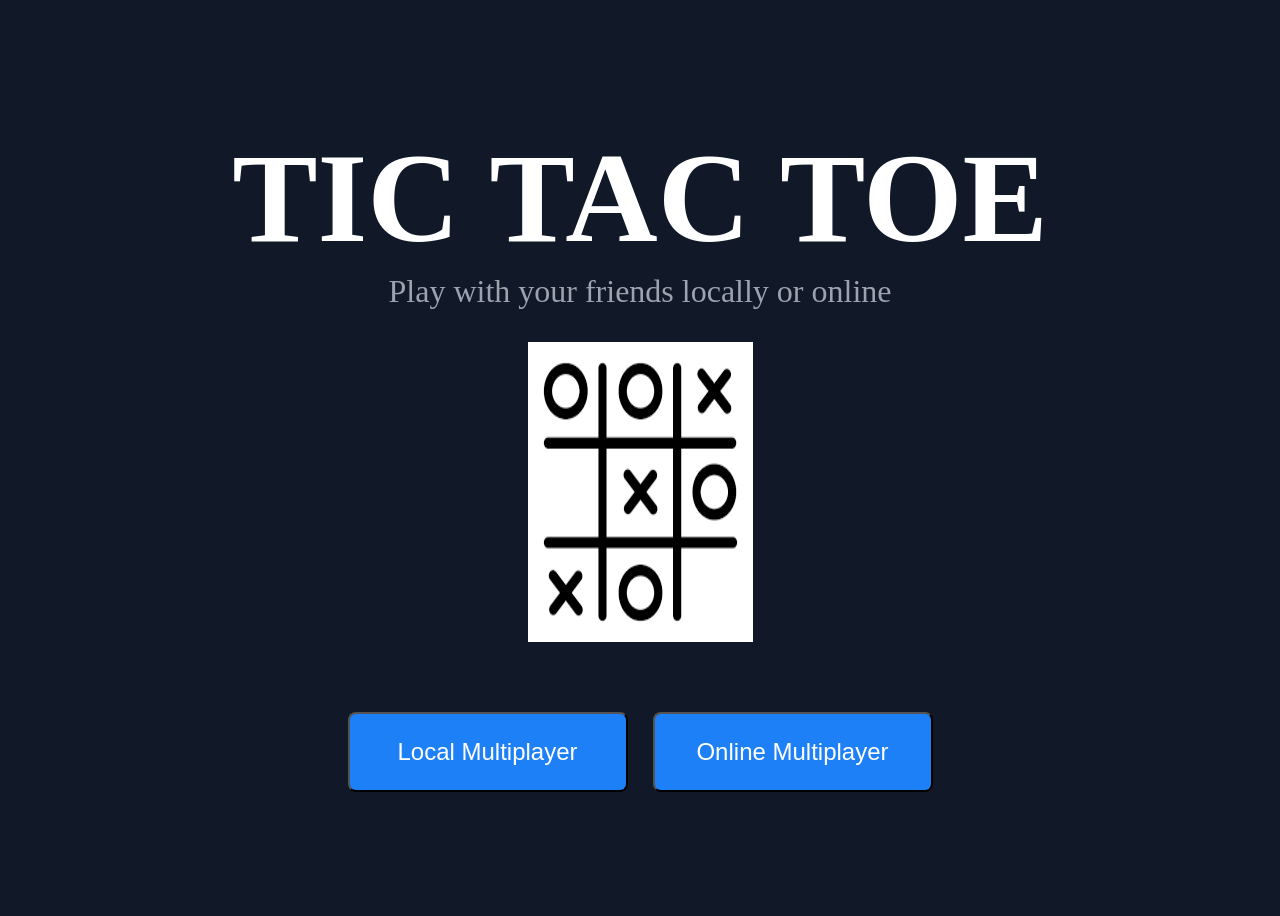
<file: frontend/index.html>
<!DOCTYPE html>
<html>
    <head>
        <title>Tic Tac Toe Multiplayer</title>
        <link rel="stylesheet" href="css/homepage.css">
    </head>
    <body>
        <div id="home">
            <div id="Title">
                <h1 id="game-title">TIC TAC TOE</h1>
                <p id="subtitle">Play with your friends locally or online</p>
            </div>
            <div id="Image">
                <img src="Board Image.png" alt="Game board image">
            </div>
            <div id="Menu">
                <button id="local">Local Multiplayer</button>
                <button id="online">Online Multiplayer</button>
            </div>
        </div>

        <script src="javascript/homescript.js"></script>

    </body>
</html>
</file>
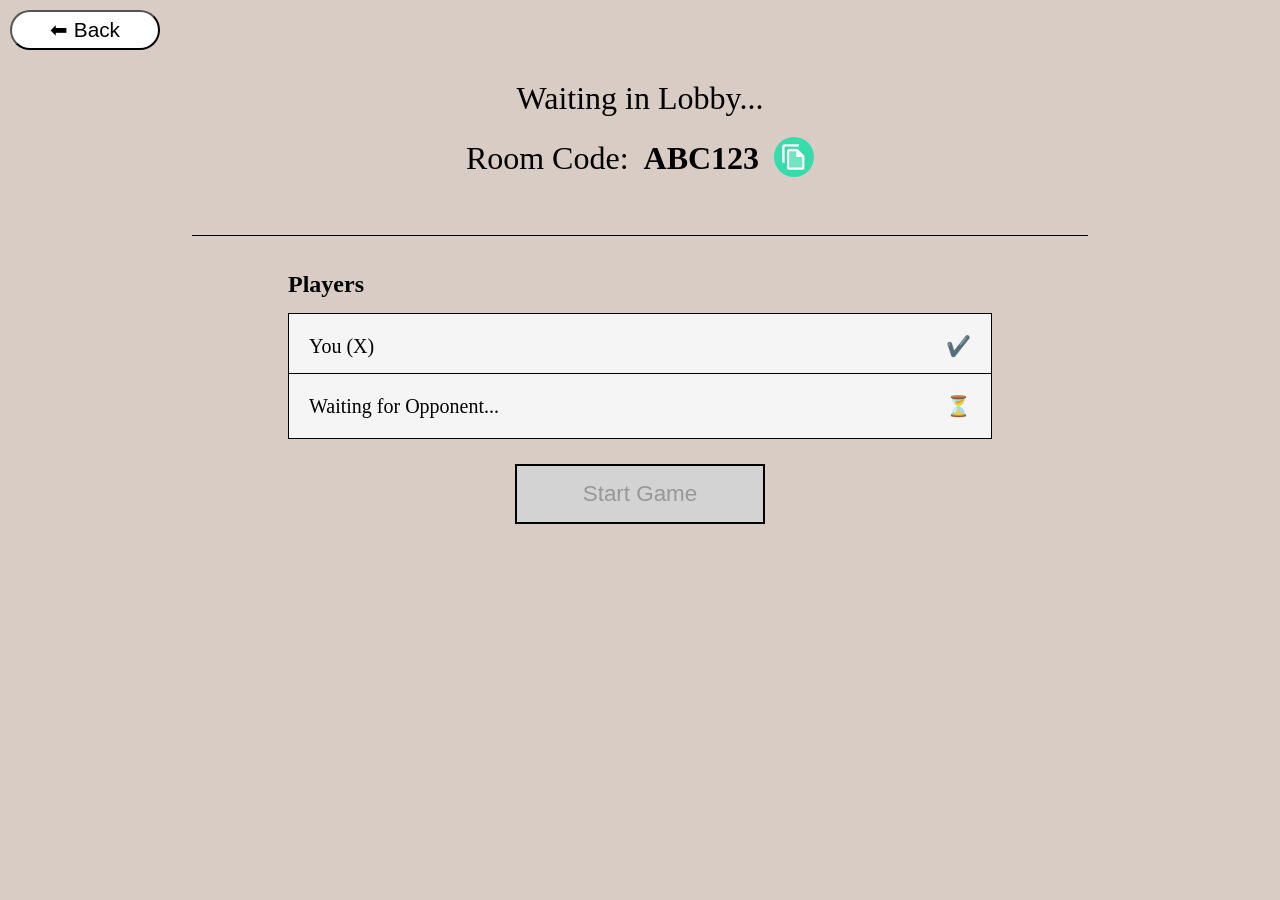
<file: frontend/lobby.html>
<!DOCTYPE html>
<html>
    <head>
        <title> Waiting Lobby</title>
        <link rel="stylesheet" href="css/lobbypage.css">
        <meta name="viewport" content="width=device-width, initial-scale=1.0">
    </head>
    <body>
        <div id="back">
            <button id="button-back">⬅ Back</button>
        </div>

        <div id="lobby-container">

            <p id="lobby-title">Waiting in Lobby...</p>

            <div id="room-info">
                <span id="room-label">Room Code:</span>

                <span id="room-code">ABC123</span>
                <div id="tooltip-container">
                    <button id="copy-code-btn"></button>
                    <span id="tooltip">Copy Code</span>
                </div>
            </div>

            <hr id="section-divider">
            <!-- Optional image/logo goes here later -->

            <h2 id="players-list">Players</h2>

            <div id="players-card">
                
                <div id="player-one">
                    <span id="p1-name">You (X)</span>
                    <span>✔️</span>
                </div>

                <div id="player-two">
                    <span id="p2-name">Waiting for Opponent...</span>
                    <span>⏳</span>
                </div>
            </div>

            <button id="start-btn" disabled>
                Start Game
            </button>

        </div>

        <script src="javascript/lobbyscript.js"></script>

    </body>
</html>
</file>
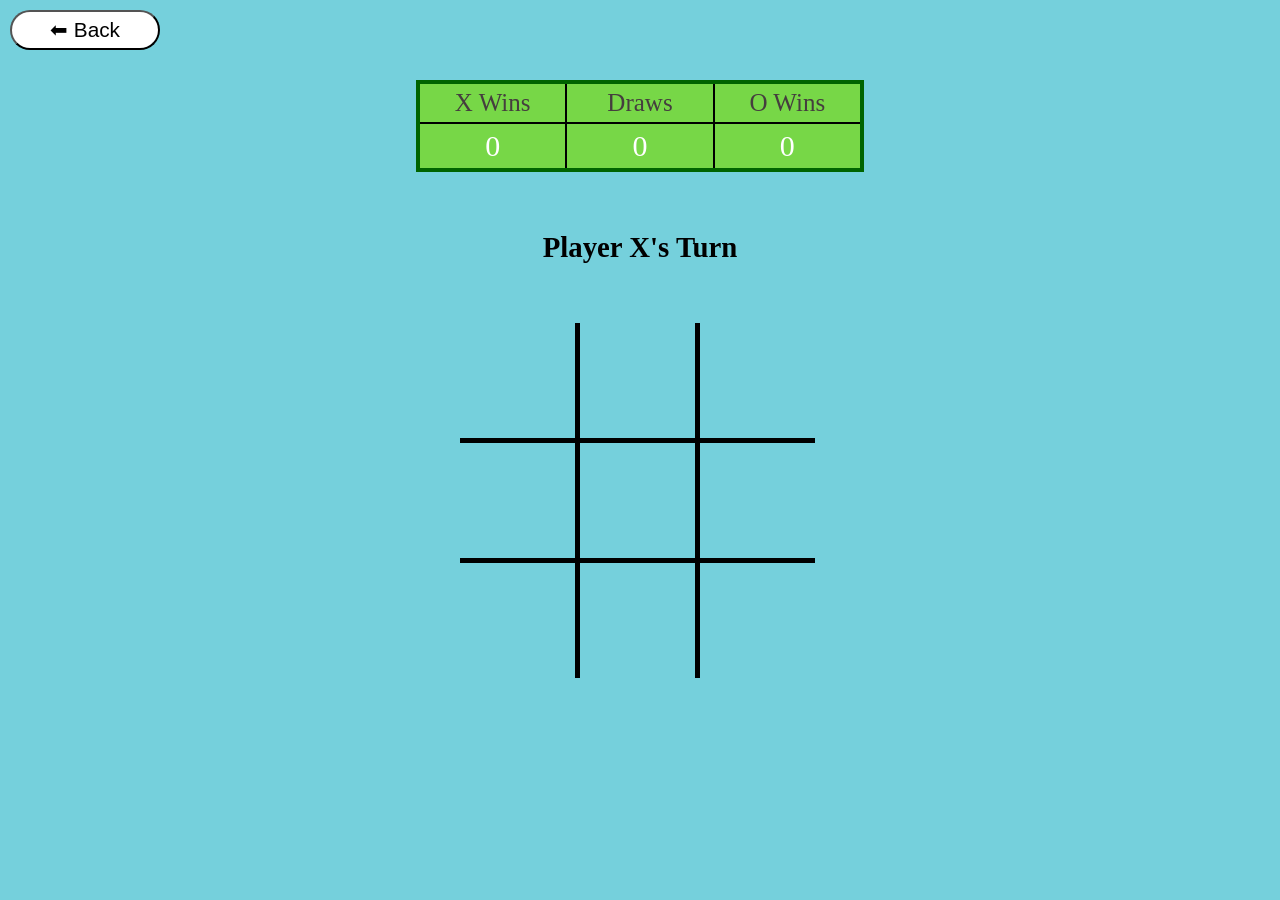
<file: frontend/local.html>
<!DOCTYPE html>
<html>
    <head>
        <title>Local Multiplayer | Tic Tac Toe</title>
        <link rel="stylesheet" href="css/localpage.css">
    </head>
    <body>
        <div id="back">
            <button id="button-back">⬅ Back</button>
        </div>
        <div id="game-container">
            <div id="scoreboard">
                <div id="X">
                    <p>X Wins</p>
                    <p id="x-score">0</p>
                </div>
                <div id="draw">
                    <p>Draws</p>
                    <p id="draw-score">0</p>
                </div>              
                <div id="O">
                    <p>O Wins</p>
                    <p id="o-score">0</p>
                </div>
            </div>
            <div id="turn-teller">
                <p>Player X's Turn</p>
            </div>
            <div id="board">
                <div class="cell"></div>
                <div class="cell"></div>
                <div class="cell"></div>
            
                <div class="cell"></div>
                <div class="cell"></div>
                <div class="cell"></div>
            
                <div class="cell"></div>
                <div class="cell"></div>
                <div class="cell"></div>
            </div>
            <div id="overlay">
            <div id="result">
                <h2>X Wins! 🎉</h2>
                <button id="rematch">Rematch</button>
                <button id="home">Back to Home</button>
            </div>
            </div>
        </div>

        <script src="javascript/localscript.js"></script>

    </body>
</html>
</file>
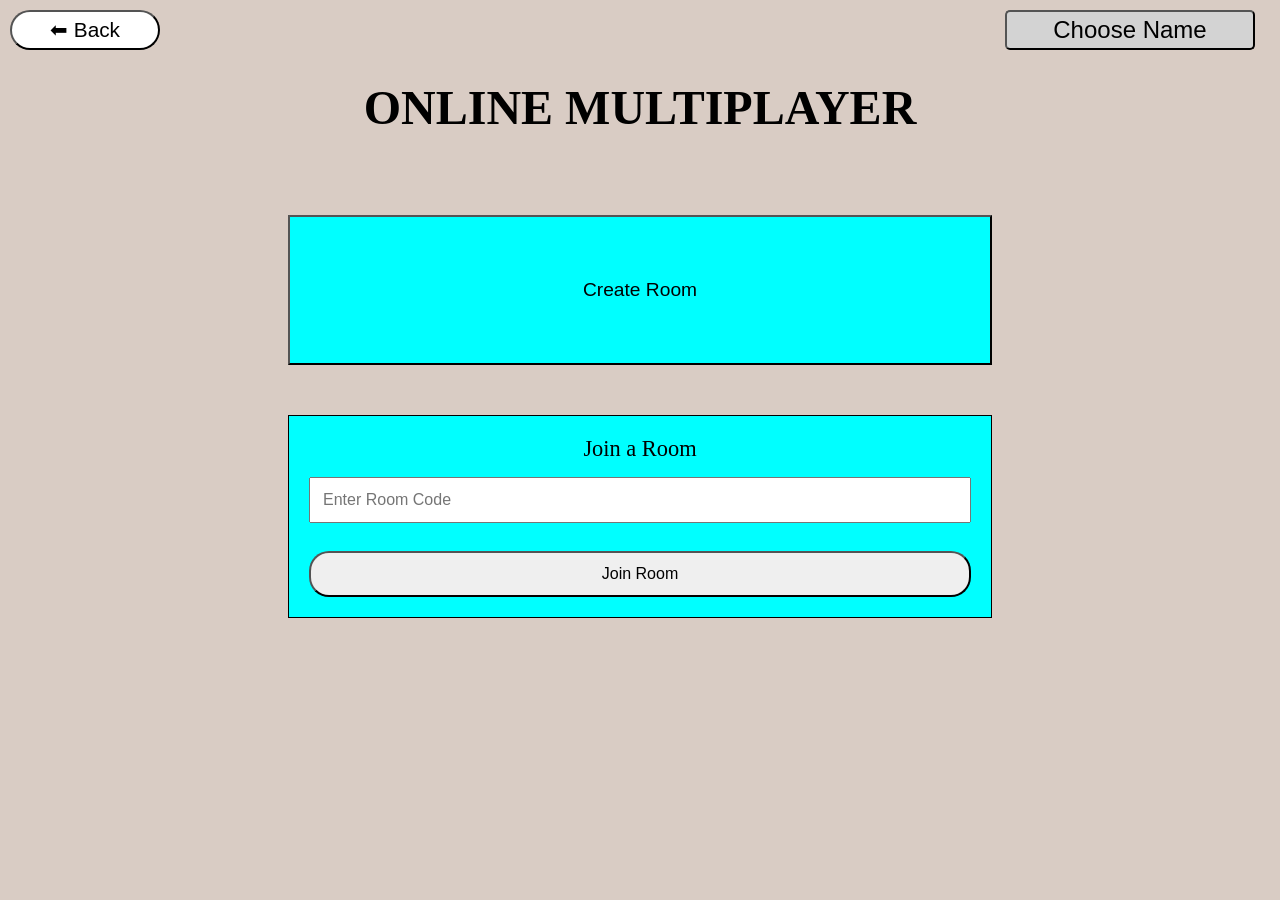
<file: frontend/online.html>
<!DOCTYPE html>
<html>
    <head>
        <meta charset="UTF-8">
        <meta name="viewport" content="width=device-width, initial-scale=1.0">

        <title>Online Multiplayer</title>
        <link rel="stylesheet" href="css/online.css"> 
    </head>
    <body>
        <div id="back">
            <button id="button-back">⬅ Back</button>
        </div>
        <div id="username">
            <button id="username-btn">Choose Name</button>
            <span id="username-display"></span>
            <div id="username-panel">
                <label for="username-input">Username:</label>

                <input type="text" id="username-input" maxlength="10" autocomplete="off">

                <p id="username-error">Username shouldn't be empty</p>
                <button id="save-username">Save</button>
            </div>
        </div>

        <div id="room-container">
            <h1 id="page-title">ONLINE MULTIPLAYER</h1>

            <button id="create-room-btn">Create Room</button>

            <div id="join-room">
                <p id="join-title">Join a Room</p>

                <input type="text" id="room-code-input" placeholder="Enter Room Code" maxlength="6" autocomplete="off">
                <p id="error-msg">Enter Correct Room Code</p>

                <button id="join-room-btn">Join Room</button>
            </div>
        </div>

        <script src="javascript/online.js"></script>
    
    </body>
</html>
</file>
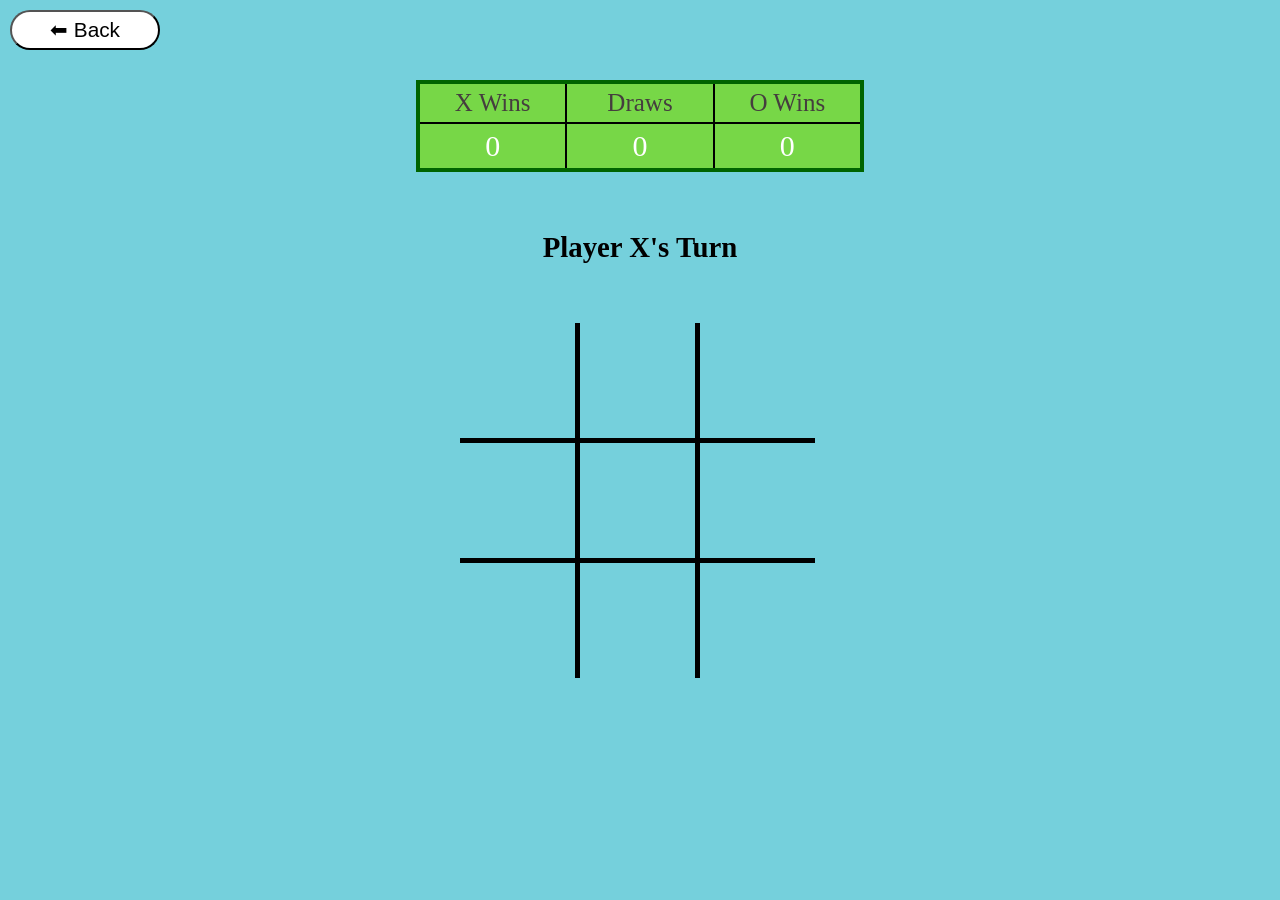
<file: frontend/onlinegame.html>
<!DOCTYPE html>
<html>
    <head>
        <title>Local Multiplayer | Tic Tac Toe</title>
        <link rel="stylesheet" href="css/onlinegame.css">
    </head>
    <body>
        <div id="back">
            <button id="button-back">⬅ Back</button>
        </div>
        <div id="game-container">
            <div id="scoreboard">
                <div id="X">
                    <p>X Wins</p>
                    <p id="x-score">0</p>
                </div>
                <div id="draw">
                    <p>Draws</p>
                    <p id="draw-score">0</p>
                </div>              
                <div id="O">
                    <p>O Wins</p>
                    <p id="o-score">0</p>
                </div>
            </div>
            <div id="turn-teller">
                <p>Player X's Turn</p>
            </div>
            <div id="board">
                <div class="cell"></div>
                <div class="cell"></div>
                <div class="cell"></div>
            
                <div class="cell"></div>
                <div class="cell"></div>
                <div class="cell"></div>
            
                <div class="cell"></div>
                <div class="cell"></div>
                <div class="cell"></div>
            </div>
            <div id="overlay">
            <div id="result">
                <h2>X Wins! 🎉</h2>
                <p id="rematch-status"></p>
                <button id="rematch">Rematch</button>
                <button id="home">Back to Home</button>
            </div>
            </div>
        </div>

        <script src="javascript/onlinegame.js"></script>

    </body>
</html>
</file>
<file: frontend/css/homepage.css>
#home{
    display: flex;
    flex-direction: column;
    align-items: center;
}
body{
    height: 100vh;
    display: flex;
    justify-content: center;
    align-items: center;
    background-color: #111827;
}
#Title{
    display: flex;
    flex-direction: column;
    align-items: center;
}
#Menu{
    display: flex;
    flex-direction: row;
    gap: 25px;
    margin-top: 70px;
}
#game-title{
    font-size: 8rem;
    margin: 0;
    color: white;
}
#subtitle{
    color: #9CA3AF;
    font-size: 2rem;
    margin-top: 1px;
}
button{
    padding: 12px 24px;
    width: 280px;
    height: 80px;
    font-size: 1.5rem;

    border-radius: 8px;
    cursor: pointer;

    background-color: #1e80f7;
    color: white;

    transition: 0.2s;
}
button:hover{
    background-color: #0434b9;
    opacity: 0.9;
    transform: scale(1.10);
}
#Image{
    display: flex;
    justify-content: center;
    width: 700px;
    height: 300px;
}
</file>
<file: frontend/css/lobbypage.css>
body{
    margin: 0;
    min-height: 100vh;
    overflow-x: hidden;
    background-color: rgba(102, 50, 20, 0.248);
}
#lobby-container{
    display: flex;
    flex-direction: column;
    align-items: center;
    width: 100%;
    gap: 35px;
}

#back{
    padding: 10px 10px;
    width: 100%;
    margin-bottom: 20px;
}
#button-back{
    font-size: 1.3rem;
    background-color: white;
    width: 150px;
    height: 40px;
    cursor: pointer;
    border-radius: 30px;
}

#lobby-title{
    margin: 0;
    font-size: 2rem;
}
#room-info{
    display: flex;
    align-items: center;
    gap: 15px;
    margin-top: -15px;
    margin-bottom: 20px;
}
#room-label{
    font-size: 2rem;
}
#room-code{
    font-size: 2rem;
    font-weight: bold;
}
#copy-code-btn{
    width: 40px;
    height: 40px;

    border: none;
    border-radius: 50%;

    background-image: url("copy code image.jpg");
    background-size: contain;
    background-repeat: no-repeat;
    background-position: center;

    cursor: pointer;
}

#tooltip-container{
    position: relative;
}
#tooltip {
    position: absolute;
    bottom: 120%;
    left: 50%;
    transform: translateX(-50%);

    opacity: 0;
    transition: opacity 0.2s;
    white-space: nowrap;

    background-color: white;
    color: black;

    padding: 6px 10px;
    border-radius: 6px;

    box-shadow: 0 2px 8px rgba(0, 0, 0, 0.15);
}
#tooltip-container:hover #tooltip {
    opacity: 1;
}

#section-divider{
    width: 70%;

    border: none;
    border-top: 0.1px solid black;

    margin: 0;
}

#players-list{
    width: 55%;
    margin: 0;
    text-align: left;
    margin-bottom: -20px;
}
#players-card{
    width: 55%;
    display: flex;
    flex-direction: column;
    background-color: #f5f5f5;

    box-sizing: border-box;
    border: 1px solid black;
}
#player-one,
#player-two{
    display: flex;
    justify-content: space-between;
    align-items: center;
    padding: 20px;
    font-size: 20px;
    font-weight: 500;
}
#player-one{
    padding-bottom: 15px;
    border-bottom: 1px solid black;
}

#start-btn{
    width: 250px;
    height: 60px;
    font-size: 1.4rem;
    cursor: pointer;
    margin-top: -10px;
}
#start-btn:disabled{
    border: 2px solid black;
    background-color: lightgrey;
}
button{
    transition: 0.2s;
}
button:hover{
    opacity: 0.8;
}
</file>
<file: frontend/css/localpage.css>
body{
    margin: 0;
    min-height: 100vh;
    overflow-x: hidden;
    background-color: #75d0dc;
}
#game-container{
    display: flex;
    flex-direction: column;
    align-items: center;
    width: 100%;
}

#back{
    padding: 10px 10px;
    width: 100%;
    margin-bottom: 20px;
}
#button-back{
    font-size: 1.3rem;
    background-color: white
}

#scoreboard{
    display: flex;

    width: 35%;
    box-sizing: border-box;
    border: 4px solid black;
    border-color: darkgreen;
    overflow: hidden;
    background-color: rgb(119, 215, 71);
}
#scoreboard > div{
    flex: 1;

    display: flex;
    flex-direction: column;
    align-items: center;
}
#scoreboard > div:not(:last-child){
    border-right: 2px solid black;
}
#scoreboard p{
    margin: 0;
    padding: 5px;
    width: 100%;
    text-align: center;
    font-size: 20px;
}
#scoreboard p:first-child{
    border-bottom: 2px solid black;
}

#X p:first-child,
#draw p:first-child,
#O p:first-child{
    color:  rgb(69, 62, 62);
    font-size: 25px;
}
#X p:last-child,
#draw p:last-child,
#O p:last-child{
    font-size: 30px;
    color: white
}

#board{
    display: grid;
    grid-template-columns: repeat(3, 1fr);
    grid-template-rows: repeat(3, 1fr);
}
.cell{
    width: 115px;
    height: 115px;

    display: flex;
    justify-content: center;
    align-items: center;

    font-size: 4rem;
    font-weight: lighter;
    cursor: pointer;

    user-select: none;
}
/* Vertical lines */
.cell:nth-child(1),
.cell:nth-child(2),
.cell:nth-child(4),
.cell:nth-child(5),
.cell:nth-child(7),
.cell:nth-child(8){
    border-right: 5px solid black;
}
/* Horizontal lines */
.cell:nth-child(1),
.cell:nth-child(2),
.cell:nth-child(3),
.cell:nth-child(4),
.cell:nth-child(5),
.cell:nth-child(6){
    border-bottom: 5px solid black;
}

#turn-teller{
    margin: 30px 0;
    font-size: 1.8rem;
    font-weight: bold;
}

#result{
    position: fixed;
    top: 50%;
    left: 50%;
    transform: translate(-50%,-50%);

    flex-direction: column;
    justify-content: center;
    align-items: center;

    width: 350px;
    height: 250px;
    gap: 15px;
    padding: 35px 40px;
    border-radius: 15px;
    border: 2px solid;
    background-color: rgb(118, 132, 195);
    box-shadow: 0 0 30px rgba(0,0,0,0.4);

    user-select: none;
    display: none;
}
#result h2{
    margin: 0;
    font-size: 3rem;
    width: 100%;
    text-align: center;
    margin-left: 13px;
    margin-bottom: 10px;
    padding-bottom: 7px;
}
#result button{
    width: 300px;
    height: 100px;
    font-size: 1.5rem;
    background-color: rgb(238, 157, 5);
}
#overlay{
    position: fixed;
    inset: 0;

    background-color: rgba(0, 0, 0, 0.5);
    backdrop-filter: blur(2px);

    display: none;
}

button{
    width: 150px;
    height: 40px;
    cursor: pointer;
    border-radius: 30px;
    font-size: 1rem;
    transition: 0.2s;
}
button:hover{
    opacity: 0.8;
}
h2{
    width: 150px;
    font-size: 1.8rem;
    margin-left: 20px;
}
</file>
<file: frontend/css/online.css>
body{
    margin: 0;
    min-height: 100vh;
    overflow-x: hidden;
    background-color: rgba(102, 50, 20, 0.248);
}
#room-container{
    display: flex;
    flex-direction: column;
    align-items: center;
    width: 100%;
    gap: 30px;
}

#back{
    padding: 10px 10px;
    width: 100%;
    margin-bottom: 20px;
}
#button-back{
    font-size: 1.3rem;
    background-color: white;
    width: 150px;
    height: 40px;
    cursor: pointer;
    border-radius: 30px;
}

#username{
    position: absolute;
    top: 10px;
    right: 25px;
}
#username-btn{
    font-size: 1.5rem;
    background-color: lightgray;
    width: 250px;
    height: 40px;
    cursor: pointer;
    border-radius: 5px;
}
#username-panel{
    position: absolute;
    top: 100%;
    right: 0;

    background-color: lightgrey;
    border: 1px solid black;
    border-radius: 8px;
    padding: 15px;

    opacity: 0;
    visibility: hidden;
    transition: opacity 0.2s ease;
}
#username-panel.active{
    opacity: 1;
    visibility: visible;
}

#username-panel label{
    font-size: 1.2rem;
    font-weight: bold;
    margin-bottom: 8px;
}
#username-input{
    width: 100%;
    height: 30px;
    box-sizing: border-box;
    margin-top: 5px;
}
#username-error{
    color: red;
    margin: 5px 0;
    display: none;
}
#save-username{
    margin-top: 5px;
    width: 100%;
    height: 35px;
    cursor: pointer;
    border-radius: 5px;
}
#username-display{
    font-size: 2.5rem;
    font-weight: bold;
    display: none;
    width: 250px;
    height: 40px;
    line-height: 40px;
    text-align: center;
    cursor: pointer;
    border: 2px solid black;
    color: rgb(0, 0, 140);
    background-color: lightgray;
}

#page-title{
    margin: 0;
    margin-bottom: 50px;
    font-size: 3rem;
}

#create-room-btn{
    width: 55%;
    height: 150px;
    padding: 25px;
    margin-bottom: 20px;

    font-size: 1.2rem;
    cursor: pointer;
    background-color: aqua;
}
#join-room{
    border: 1.8px solid black;
    padding: 20px 20px;
    width: 55%;

    box-sizing: border-box;
    display: flex;
    flex-direction: column;
    gap: 15px;
    background-color: aqua;
}
#join-title{
    margin: 0;
    text-align: center;
    font-size: 1.4rem;
}
#error-msg{
    color: red;
    margin-top: -10px;
    margin-bottom: -10px;
    margin-left: 4px;
    visibility: hidden;
}
#room-code-input{
    padding: 12px;
    font-size: 1rem;
}
#join-room-btn{
    padding: 12px;
    font-size: 1rem;
    cursor: pointer;
    border-radius: 20px;
}
button{
    transition: 0.2s;
}
button:hover{
    opacity: 0.8;
}

@keyframes shake {
    0% { transform: translateX(0); }
    25% { transform: translateX(-5px); }
    50% { transform: translateX(5px); }
    75% { transform: translateX(-5px); }
    100% { transform: translateX(0); }
}

.shake {
    animation: shake 0.3s;
}

.flash-error {
    background-color: #ff6b6b !important;
}
</file>
<file: frontend/css/onlinegame.css>
body{
    margin: 0;
    min-height: 100vh;
    overflow-x: hidden;
    background-color: #75d0dc;
}
#game-container{
    display: flex;
    flex-direction: column;
    align-items: center;
    width: 100%;
}

#back{
    padding: 10px 10px;
    width: 100%;
    margin-bottom: 20px;
}
#button-back{
    font-size: 1.3rem;
    background-color: white
}

#scoreboard{
    display: flex;

    width: 35%;
    box-sizing: border-box;
    border: 4px solid black;
    border-color: darkgreen;
    overflow: hidden;
    background-color: rgb(119, 215, 71);
}
#scoreboard > div{
    flex: 1;

    display: flex;
    flex-direction: column;
    align-items: center;
}
#scoreboard > div:not(:last-child){
    border-right: 2px solid black;
}
#scoreboard p{
    margin: 0;
    padding: 5px;
    width: 100%;
    text-align: center;
    font-size: 20px;
}
#scoreboard p:first-child{
    border-bottom: 2px solid black;
}

#X p:first-child,
#draw p:first-child,
#O p:first-child{
    color:  rgb(69, 62, 62);
    font-size: 25px;
}
#X p:last-child,
#draw p:last-child,
#O p:last-child{
    font-size: 30px;
    color: white
}

#board{
    display: grid;
    grid-template-columns: repeat(3, 1fr);
    grid-template-rows: repeat(3, 1fr);
}
.cell{
    width: 115px;
    height: 115px;

    display: flex;
    justify-content: center;
    align-items: center;

    font-size: 4rem;
    font-weight: lighter;
    cursor: pointer;

    user-select: none;
}
/* Vertical lines */
.cell:nth-child(1),
.cell:nth-child(2),
.cell:nth-child(4),
.cell:nth-child(5),
.cell:nth-child(7),
.cell:nth-child(8){
    border-right: 5px solid black;
}
/* Horizontal lines */
.cell:nth-child(1),
.cell:nth-child(2),
.cell:nth-child(3),
.cell:nth-child(4),
.cell:nth-child(5),
.cell:nth-child(6){
    border-bottom: 5px solid black;
}

#turn-teller{
    margin: 30px 0;
    font-size: 1.8rem;
    font-weight: bold;
}

#result{
    position: fixed;
    top: 50%;
    left: 50%;
    transform: translate(-50%,-50%);

    flex-direction: column;
    justify-content: center;
    align-items: center;

    width: 350px;
    height: 250px;
    gap: 15px;
    padding: 35px 40px;
    border-radius: 15px;
    border: 2px solid;
    background-color: rgb(118, 132, 195);
    box-shadow: 0 0 30px rgba(0,0,0,0.4);

    user-select: none;
    display: none;
}
#result h2{
    margin: 0;
    font-size: 3rem;
    width: 100%;
    text-align: center;
    margin-left: 13px;
    margin-bottom: 5px;
    padding-bottom: 7px;
}
#rematch-status{
    font-size: 20px;
    color: 2px solid black;
    margin-top: -22px;
    margin-bottom: -1px;
}
#result button{
    width: 300px;
    height: 100px;
    font-size: 1.5rem;
    background-color: rgb(238, 157, 5);
}
#overlay{
    position: fixed;
    inset: 0;

    background-color: rgba(0, 0, 0, 0.5);
    backdrop-filter: blur(2px);

    display: none;
}

button{
    width: 150px;
    height: 40px;
    cursor: pointer;
    border-radius: 30px;
    font-size: 1rem;
    transition: 0.2s;
}
button:hover{
    opacity: 0.8;
}
h2{
    width: 150px;
    font-size: 1.8rem;
    margin-left: 20px;
}
</file>
